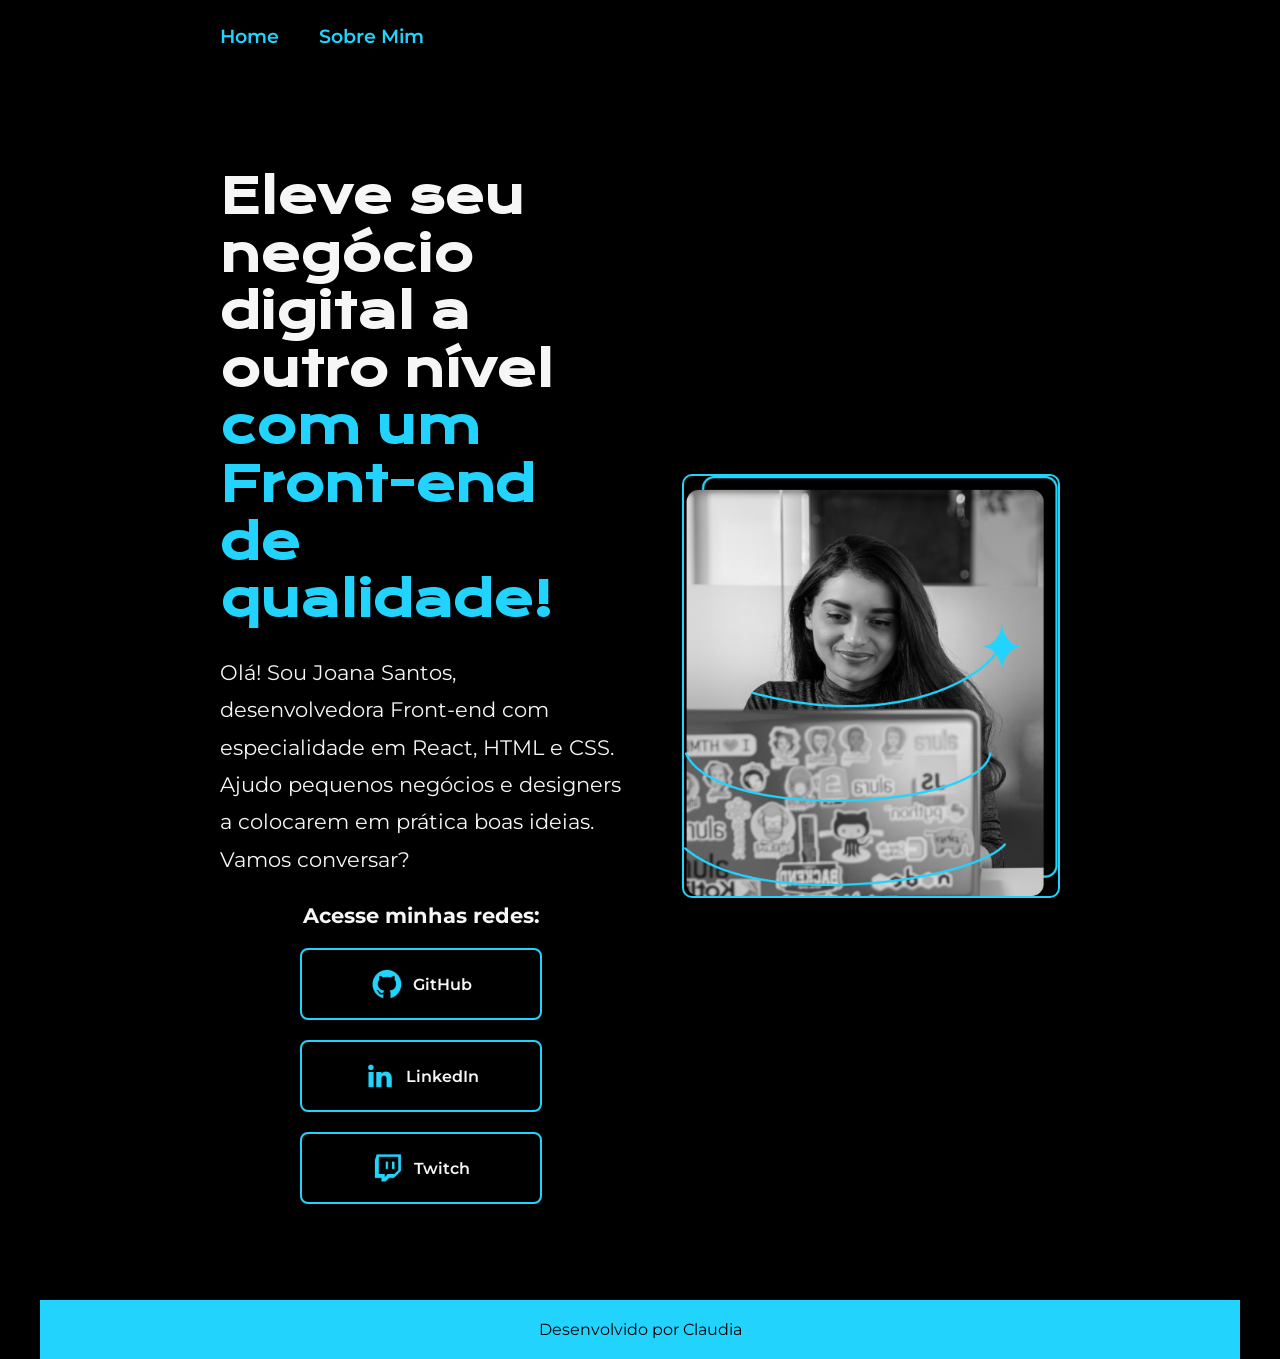
<file: index.html>
<!DOCTYPE html>
<html lang="pt-br">
<head>
    <meta charset="UTF-8">
    <meta name="viewport" content="width=device-width, initial-scale=1.0">
    <link rel="stylesheet" href="./Syles/styles.css">
    <title>Portifólio 3B</title>
</head>
<body>

<header class="cabecalho">
    <nav class="cabecalho__menu">
        <a class="cabecalho__menu__link" href="#">Home</a>
        <a class="cabecalho__menu__link" href="./sobre.html">Sobre Mim</a>
    </nav>
</header>

<main class="apresentacao">
    <section class="apresentacao__conteudo">

        <h1 class="apresentacao__conteudo__titulo">
            Eleve seu negócio digital a outro nível 
            <strong class="titulo__destaque">com um Front-end de qualidade!</strong>
        </h1>

        <p class="apresentacao__conteudo__texto">
            Olá! Sou Joana Santos, desenvolvedora Front-end com especialidade em React, HTML e CSS.
            Ajudo pequenos negócios e designers a colocarem em prática boas ideias. Vamos conversar?
        </p>

        <div class="apresentacao__links">
            <h2 class="apresentacao__links__subtitulos">Acesse minhas redes:</h2>

            <a class="apresentacao__links__navegacao" href="#">
                <img src="./Imagem/Logo Github.png">
                GitHub
            </a>

            <a class="apresentacao__links__navegacao" href="#">
                <img src="./Imagem/Logo linkedin.png">
                LinkedIn
            </a>

            <a class="apresentacao__links__navegacao" href="#">
                <img src="./Imagem/Logo Twitch.png">
                Twitch
            </a>

        </div>
    </section>

    <img class="apresentacao__imagem" src="./Imagem/Imagem.png" alt="foto">

</main>

<footer class="rodape">
    <p>Desenvolvido por Claudia</p>
</footer>

</body>
</html>
</file>
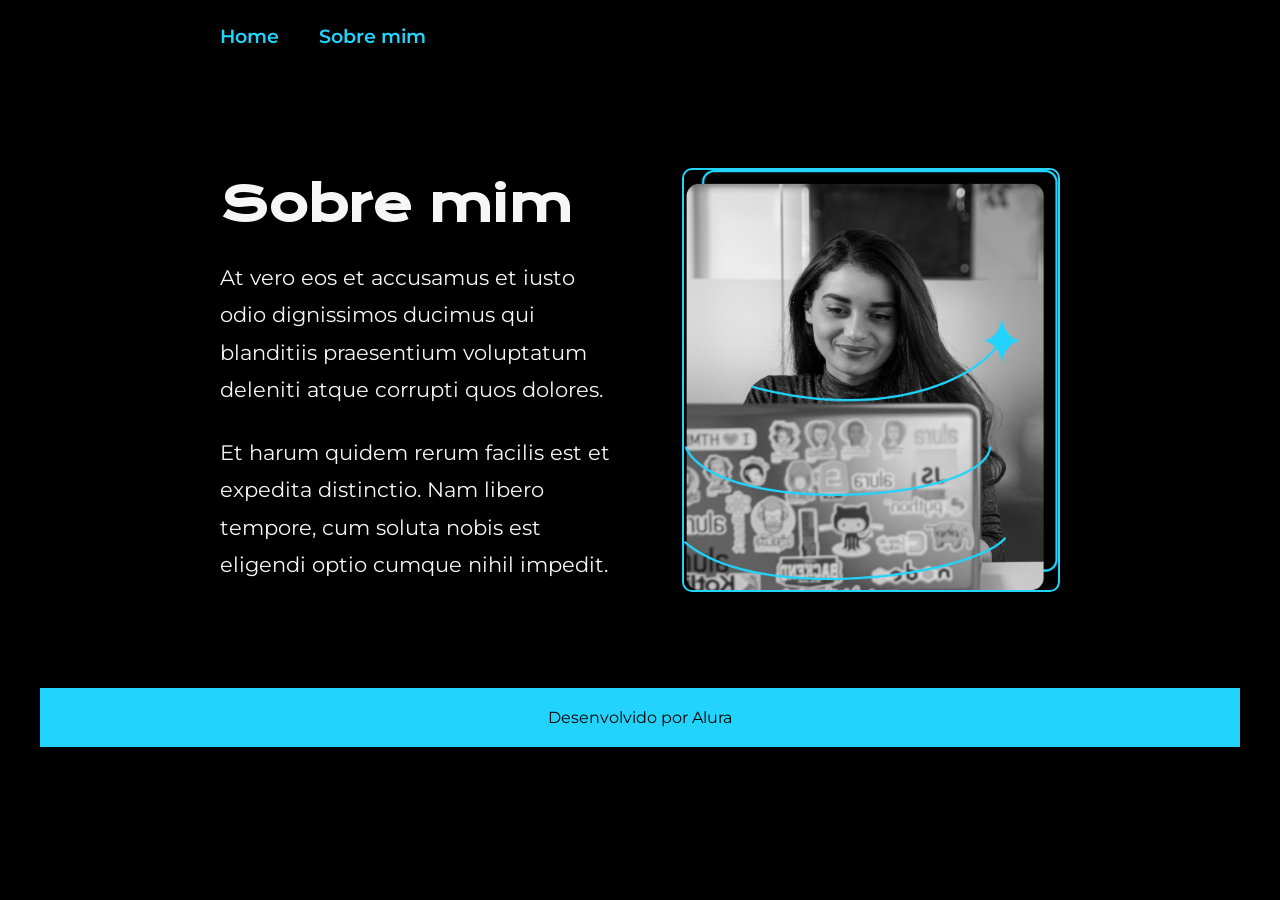
<file: sobre.html>
<!DOCTYPE html>
<html lang="pt-br">
<head>
    <meta charset="UTF-8">
    <meta name="viewport" content="width=device-width, initial-scale=1.0">
    <link rel="stylesheet" href="./Syles/styles.css">
    <title>Sobre mim</title>
</head>
<body>

<header class="cabecalho">
    <nav class="cabecalho__menu">
        <a class="cabecalho__menu__link" href="index.html">Home</a>
        <a class="cabecalho__menu__link" href="sobre.html">Sobre mim</a>
    </nav>
</header>

<main class="apresentacao">

    <section class="apresentacao__conteudo">

        <h1 class="apresentacao__conteudo__titulo">Sobre mim</h1>

        <p class="apresentacao__conteudo__texto">
            At vero eos et accusamus et iusto odio dignissimos ducimus qui blanditiis praesentium voluptatum deleniti atque corrupti quos dolores.
        </p>

        <p class="apresentacao__conteudo__texto">
            Et harum quidem rerum facilis est et expedita distinctio. Nam libero tempore, cum soluta nobis est eligendi optio cumque nihil impedit.
        </p>

    </section>

    <img class="apresentacao__imagem" src="./Imagem/Imagem.png" alt="foto">

</main>

<footer class="rodape">
    <p>Desenvolvido por Alura</p>
</footer>

</body>
</html>
</file>
<file: Syles/styles.css>
@import url('https://fonts.googleapis.com/css2?family=Krona+One&display=swap');
@import url('https://fonts.googleapis.com/css2?family=Montserrat:wght@400;600&display=swap');

:root {
    --cor-primaria: #000;
    --cor-secundaria: #f6f6f6;
    --cor-terciaria: #22d4fd;
    --cor-hover: #2bff00;

    --fonte-primaria: 'Krona One', sans-serif;
    --fonte-secundaria: 'Montserrat', sans-serif;
}

* {
    margin: 0;
    padding: 0;
    box-sizing: border-box;
}

body {
    background-color: var(--cor-primaria);
    font-family: var(--fonte-secundaria);
    max-width: 1200px;
    margin: 0 auto;
}

/* HEADER */
.cabecalho {
    padding: 2% 15%;
}

.cabecalho__menu {
    display: flex;
    gap: 40px;
}

.cabecalho__menu__link {
    color: var(--cor-terciaria);
    font-size: 1.2rem;
    font-weight: 600;
    text-decoration: none;
}

/* CONTEÚDO */
.apresentacao {
    display: flex;
    align-items: center;
    justify-content: space-between;
    padding: 8% 15%;
    gap: 60px;
}

.apresentacao__conteudo {
    width: 55%;
    display: flex;
    flex-direction: column;
    gap: 25px;
}

.apresentacao__conteudo__titulo {
    font-size: 3rem;
    color: var(--cor-secundaria);
    font-family: var(--fonte-primaria);
    line-height: 1.2;
}

.titulo__destaque {
    color: var(--cor-terciaria);
}

.apresentacao__conteudo__texto {
    font-size: 1.3rem;
    color: var(--cor-secundaria);
    line-height: 1.8;
}

/* LINKS */
.apresentacao__links {
    display: flex;
    flex-direction: column;
    align-items: center;
    gap: 20px;
}

.apresentacao__links__subtitulos {
    font-size: 1.3rem;
    color: var(--cor-secundaria);
}

.apresentacao__links__navegacao {
    display: flex;
    align-items: center;
    justify-content: center;
    gap: 10px;

    width: 60%;
    padding: 18px;

    border: 2px solid var(--cor-terciaria);
    border-radius: 8px;

    text-decoration: none;
    color: var(--cor-secundaria);
    font-weight: 600;

    transition: 0.3s;
}

.apresentacao__links__navegacao:hover {
    background-color: var(--cor-terciaria);
    color: #000;
    transform: scale(1.05);
}

/* IMAGEM */
.apresentacao__imagem {
    width: 45%;
    max-width: 400px;
    border: 2px solid var(--cor-terciaria);
    border-radius: 10px;
}

/* RODAPÉ */
.rodape {
    text-align: center;
    padding: 20px;
    background-color: var(--cor-terciaria);
    color: #000;
    font-size: 1rem;
}

/* RESPONSIVO */
@media (max-width: 768px) {
    .cabecalho {
        padding: 10%;
    }

    .cabecalho__menu {
        justify-content: center;
    }

    .apresentacao {
        flex-direction: column-reverse;
        padding: 5%;
        text-align: center;
    }

    .apresentacao__conteudo {
        width: 100%;
    }

    .apresentacao__imagem {
        width: 70%;
    }

    .apresentacao__links__navegacao {
        width: 100%;
    }
}
</file>
